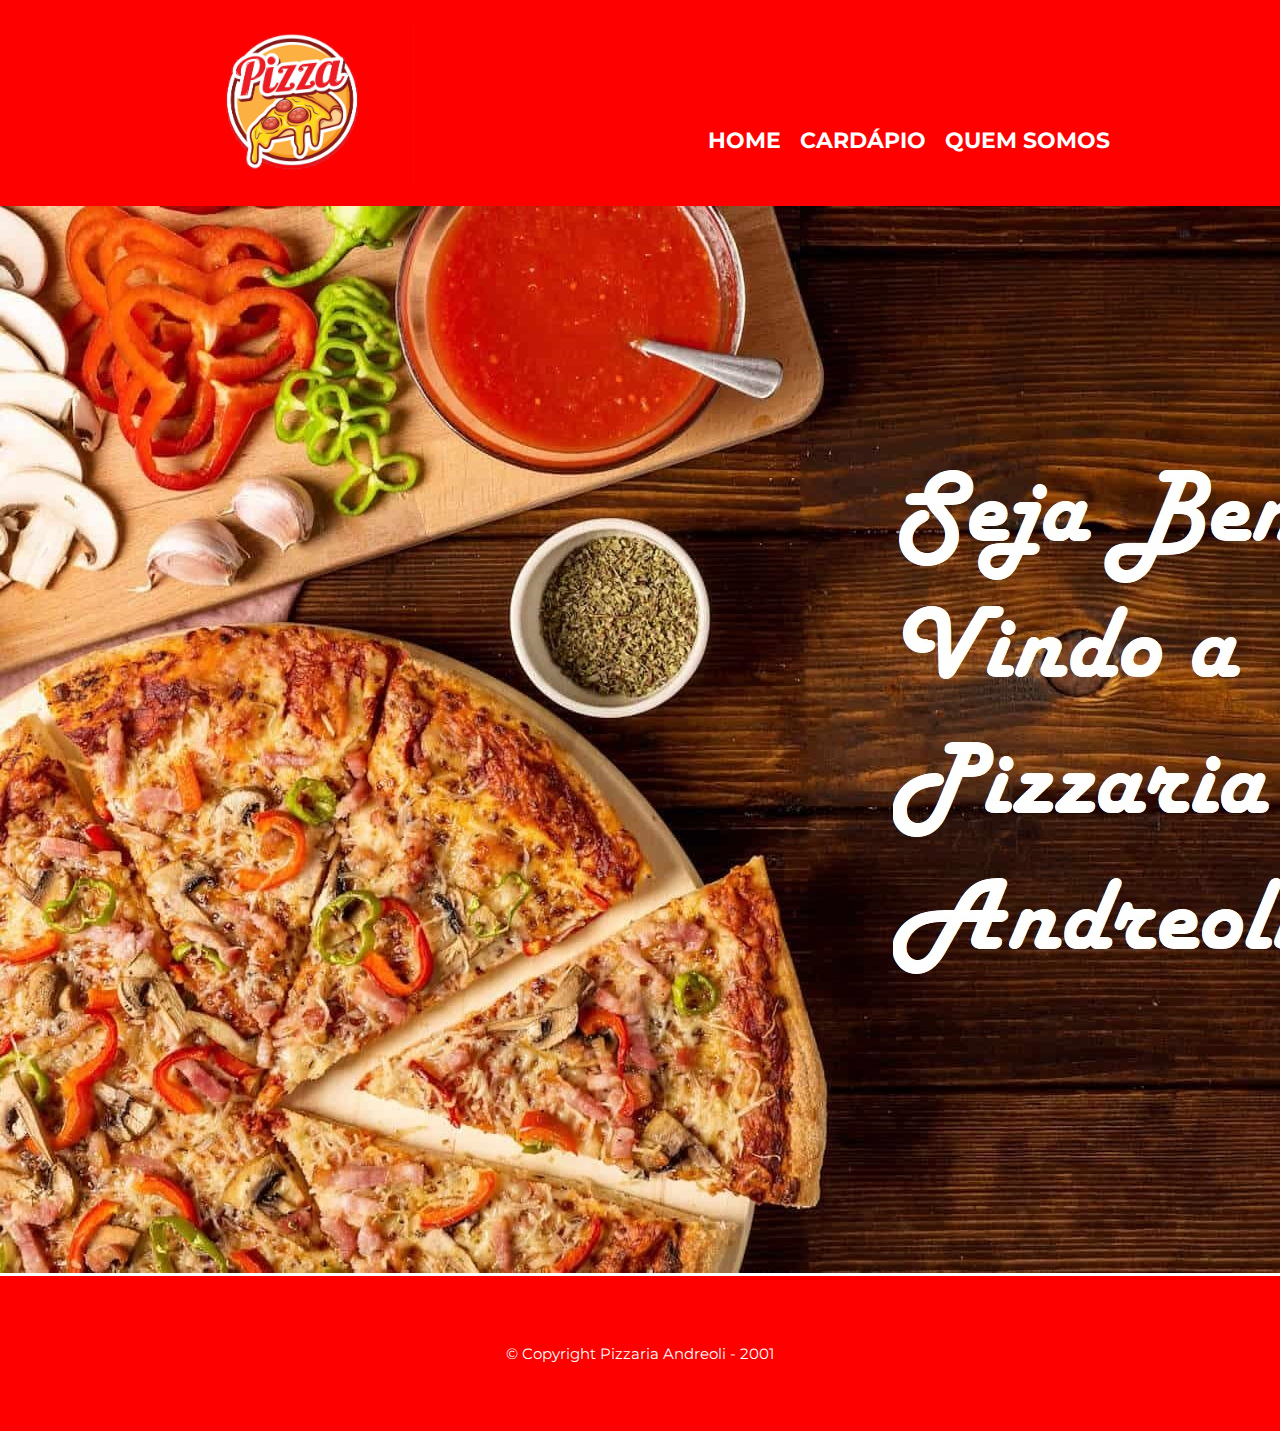
<file: index.html>
<!DOCTYPE html>
<html lang="pt">
    <head>
		<meta charset="UTF-8">
		<title>Pizzaria Andreoli</title>

		<link rel="stylesheet" href="css/reset.css">
		<link rel="stylesheet" href="css/style.css">
		<link rel="preconnect" href="https://fonts.googleapis.com">
		<link rel="preconnect" href="https://fonts.gstatic.com" crossorigin>
		<link href="https://fonts.googleapis.com/css2?family=Montserrat:wght@300&family=Roboto:wght@100&display=swap" rel="stylesheet">
	</head>
        
        
    <body>
        <header>
			<div class="caixa">
				<img class="caixa-imagem" src="imagens/pizza-logo.jpg">
				
                <nav>
					<ul>
						<li><a href="index.html">Home</a></li>
						<li><a href="cardapio.html">Cardápio</a></li>
						<li><a href="historia.html">Quem Somos</a></li>
					</ul>
				</nav>
			</div>
		</header>
    
        <main>
            <img src="imagens/pizza-show- inicio.jpg" alt="imagem inicio">
        </main>    

        <footer>
			<p class="teste">&copy; Copyright Pizzaria Andreoli - 2001</p>
		</footer>
    </body>
</html>
</file>
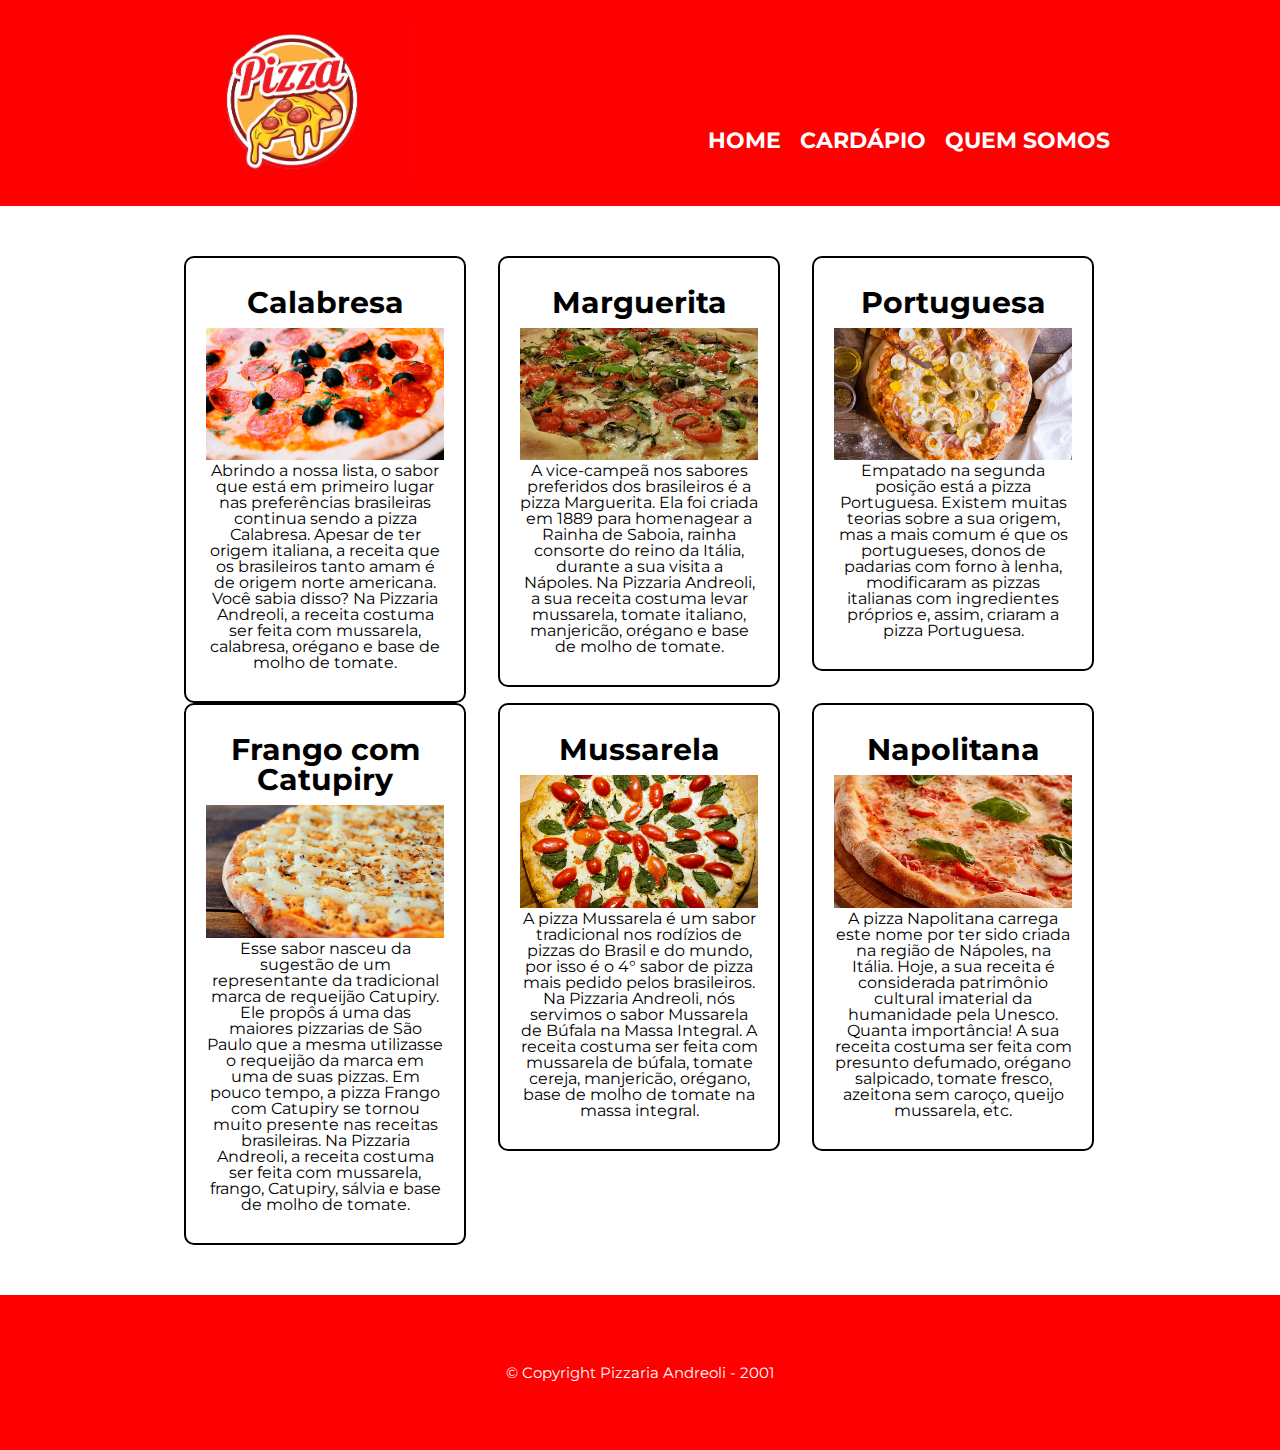
<file: cardapio.html>
<!DOCTYPE html>
<html>
	<head>
		<meta charset="UTF-8">
		<title>Cardápio - Pizzaria Andreoli</title>

		<link rel="stylesheet" href="css/reset.css">
		<link rel="stylesheet" href="css/style.css">
		<link rel="preconnect" href="https://fonts.googleapis.com">
		<link rel="preconnect" href="https://fonts.gstatic.com" crossorigin>
		<link href="https://fonts.googleapis.com/css2?family=Montserrat:wght@300&family=Roboto:wght@100&display=swap" rel="stylesheet">
	</head>
	<body>
		<header>
			<div class="caixa">
				<img class="caixa-imagem" src="imagens/pizza-logo.jpg">
				
                <nav>
					<ul>
						<li><a href="index.html">Home</a></li>
						<li><a href="cardapio.html">Cardápio</a></li>
						<li><a href="historia.html">Quem Somos</a></li>
					</ul>
				</nav>
			</div>
		</header>

		<main>
			<ul class="produtos">
				<li>
					<h2>Calabresa</h2>
					<img class="produto-imagem" src="imagens/pizza-calabresa.png">
					<p class="ingredientes">Abrindo a nossa lista, o sabor que está em primeiro lugar nas preferências brasileiras continua sendo a pizza Calabresa. Apesar de ter origem italiana, a receita que os brasileiros tanto amam é de origem norte americana. Você sabia disso?

                        Na Pizzaria Andreoli, a receita costuma ser feita com mussarela, calabresa, orégano e base de molho de tomate.
                        </p>
				</li>
				<li>
					<h2>Marguerita</h2>
					<img class="produto-imagem" src="imagens/pizza-marguerita.png">
					<p class="ingredientes">A vice-campeã nos sabores preferidos dos brasileiros é a pizza Marguerita. Ela foi criada em 1889 para homenagear a Rainha de Saboia, rainha consorte do reino da Itália, durante a sua visita a Nápoles.

                        Na Pizzaria Andreoli, a sua receita costuma levar mussarela, tomate italiano, manjericão, orégano e base de molho de tomate.
                        </p>
				</li>
                <li>
					<h2>Portuguesa</h2>
					<img class="produto-imagem" src="imagens/pizza-portuguesa.png">
					<p class="ingredientes">Empatado na segunda posição está a pizza Portuguesa. Existem muitas teorias sobre a sua origem, mas a mais comum é que os portugueses, donos de padarias com forno à lenha, modificaram as pizzas italianas com ingredientes próprios e, assim, criaram a pizza Portuguesa.
                    </p>
				</li>
				<li>
					<h2>Frango com Catupiry</h2>
					<img class="produto-imagem" src="imagens/pizza-de-frango.png">
					<p class="ingredientes">Esse sabor nasceu da sugestão de um representante da tradicional marca de requeijão Catupiry. Ele propôs á uma das maiores pizzarias de São Paulo que a mesma utilizasse o requeijão da marca em uma de suas pizzas. Em pouco tempo, a pizza Frango com Catupiry se tornou muito presente nas receitas brasileiras.

                        Na Pizzaria Andreoli, a receita costuma ser feita com mussarela, frango, Catupiry, sálvia e base de molho de tomate.
                        </p>
				</li>
                <li>
					<h2>Mussarela</h2>
					<img class="produto-imagem" src="imagens/pizza-mussarela.png">
					<p class="ingredientes">A pizza Mussarela é um sabor tradicional nos rodízios de pizzas do Brasil e do mundo, por isso é o 4° sabor de pizza mais pedido pelos brasileiros.

                        Na Pizzaria Andreoli, nós servimos o sabor Mussarela de Búfala na Massa Integral. A receita costuma ser feita com mussarela de búfala, tomate cereja, manjericão, orégano, base de molho de tomate na massa integral.
                        </p>
				</li>
                <li>
					<h2>Napolitana</h2>
					<img class="produto-imagem" src="imagens/pizza-napolitana.png">
					<p class="ingredientes">A pizza Napolitana carrega este nome por ter sido criada na região de Nápoles, na Itália. Hoje, a sua receita é considerada patrimônio cultural imaterial da humanidade pela Unesco. Quanta importância!

                        A sua receita costuma ser feita com presunto defumado, orégano salpicado, tomate fresco, azeitona sem caroço, queijo mussarela, etc.
                        
                        </p>
				</li>
			</ul>
		</main>

		<footer>
			<p class="teste">&copy; Copyright Pizzaria Andreoli - 2001</p>
		</footer>
	</body>
</html>
</file>
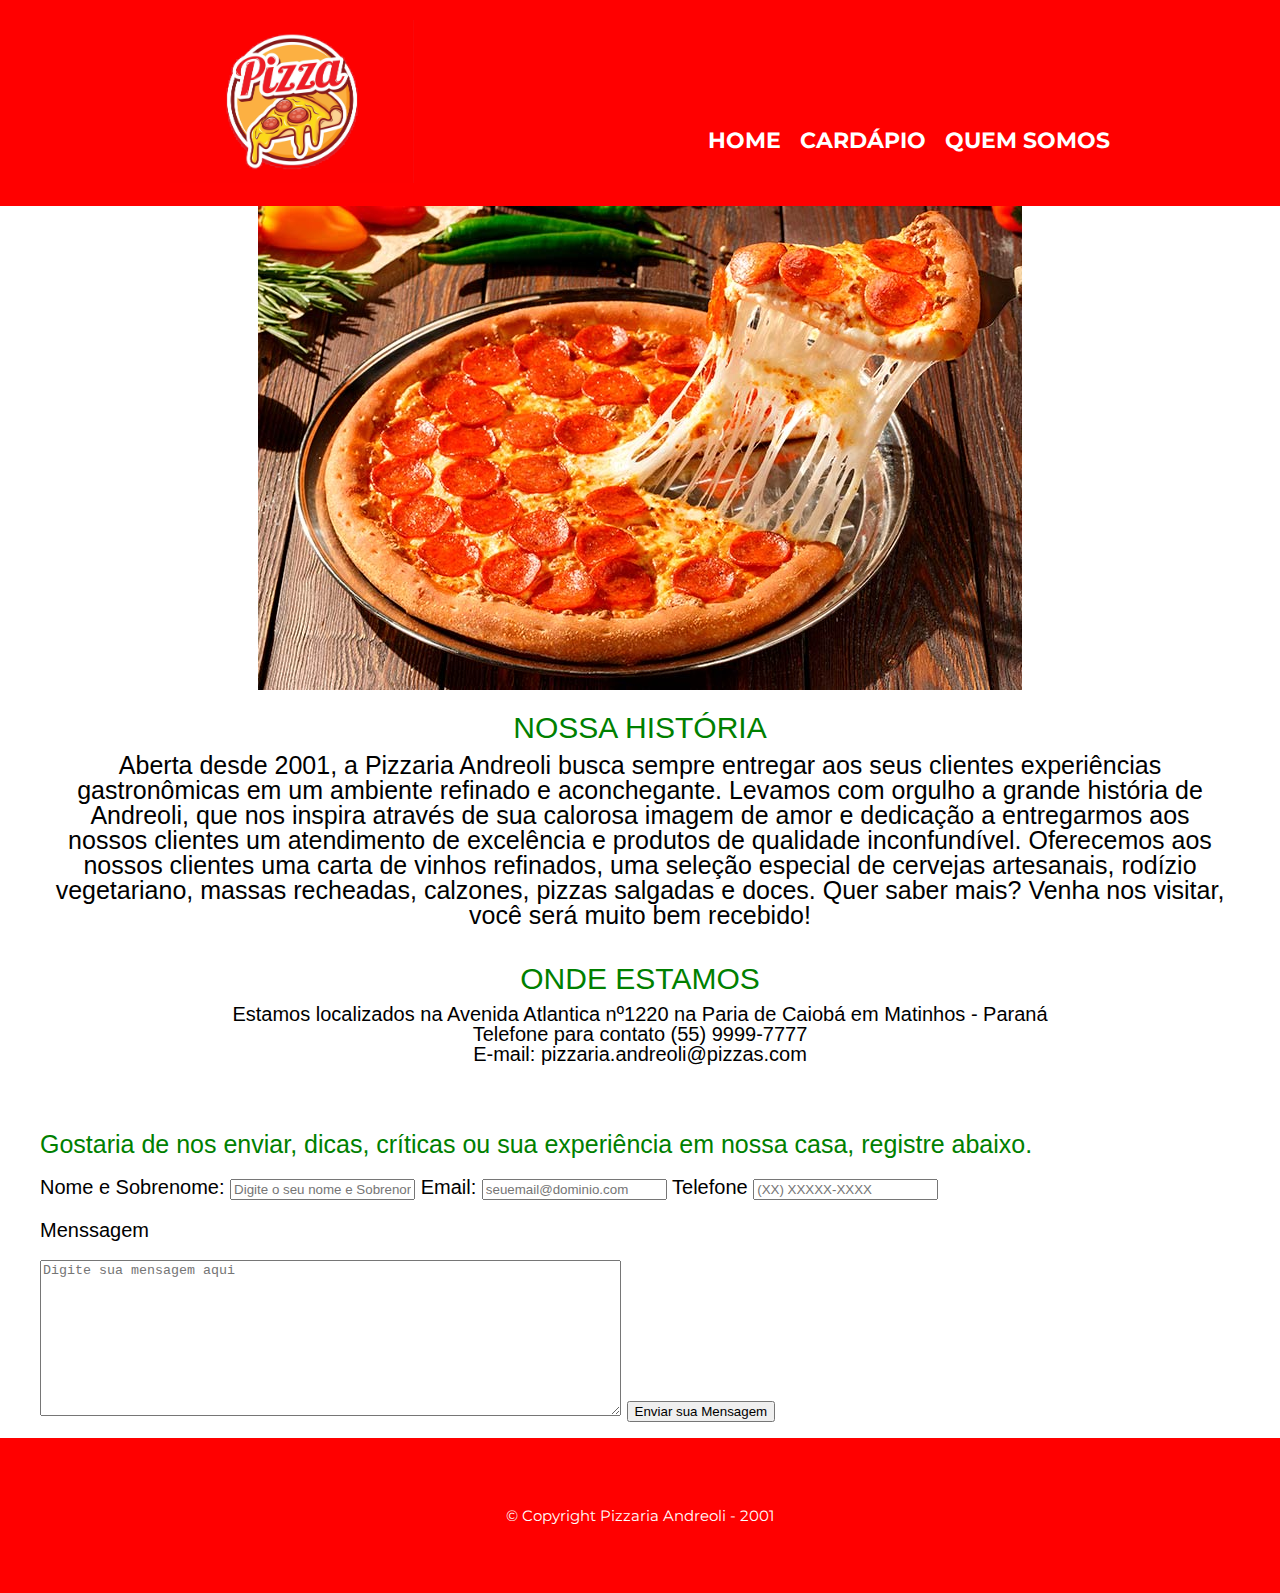
<file: historia.html>
<!DOCTYPE html>
<html lang="pt">
    <head>
		<meta charset="UTF-8">
		<title>Quem somos-Pizzaria Andreoli</title>

		<link rel="stylesheet" href="css/reset.css">
		<link rel="stylesheet" href="css/style.css">
		<link rel="preconnect" href="https://fonts.googleapis.com">
		<link rel="preconnect" href="https://fonts.gstatic.com" crossorigin>
		<link href="https://fonts.googleapis.com/css2?family=Montserrat:wght@300&family=Roboto:wght@100&display=swap" rel="stylesheet">
	</head>
        
        
    <body>
        <header>
			<div class="caixa">
				<img class="caixa-imagem" src="imagens/pizza-logo.jpg">
				
                <nav>
					<ul>
						<li><a href="index.html">Home</a></li>
						<li><a href="cardapio.html">Cardápio</a></li>
						<li><a href="historia.html">Quem Somos</a></li>
					</ul>
				</nav>
			</div>
		</header>
        
        <main>
			<center><img src="imagens/imagem-final.jpg"></center>
			
			
            	<b><center><h1 class="titulo-historia">NOSSA HISTÓRIA</h1></center></b>
            	<p class="historia">Aberta desde 2001, a Pizzaria Andreoli busca sempre entregar aos seus clientes experiências gastronômicas em um ambiente refinado e aconchegante. Levamos com orgulho a grande história de Andreoli, que nos inspira através de sua calorosa imagem de amor e dedicação a entregarmos aos nossos clientes um atendimento de excelência e produtos de qualidade inconfundível. Oferecemos aos nossos clientes uma carta de vinhos refinados, uma seleção especial de cervejas artesanais, rodízio vegetariano, massas recheadas, calzones, pizzas salgadas e doces. Quer saber mais? Venha nos visitar, você será muito bem recebido!
            	</p><br>

				<b><center><h1 class="titulo-historia">ONDE ESTAMOS</h1></center></b>
				<p class="endereco">Estamos localizados na Avenida Atlantica nº1220 na Paria de Caiobá em Matinhos - Paraná<br> Telefone para contato (55) 9999-7777 <br>E-mail: pizzaria.andreoli@pizzas.com </p><br><br>
				
				
        </main><br>
		
			<b><h1 class="contato"> Gostaria de nos enviar, dicas, críticas ou sua experiência em nossa casa, registre abaixo. </h1></b>

		<form class="formulario">
			<label for="nomesobrenome">Nome e Sobrenome:</label>
				<input type="text" id="nomesobrenome" class="input-padrao" placeholder="Digite o seu nome e Sobrenome" required>
			
			<label for="email">Email:</label>
				<input type="email" id="email" class="input-padrao"  placeholder="seuemail@dominio.com"required>
			
			<label for="telefone">Telefone</label>
				<input type="tel" id="telefone" class="input-padrao"  placeholder="(XX) XXXXX-XXXX"required>  <br> 
					<br><p>Menssagem</p><br>
				<textarea  rows="10" cols="70"  class="input-padrao" placeholder="Digite sua mensagem aqui" required></textarea>

				<input type="submit" name="enviar" value="Enviar sua Mensagem" class="enviar"><br>

		</form>
		<br>

        <footer>
		      <p class="teste">&copy; Copyright Pizzaria Andreoli - 2001</p>
		</footer>   
</body>
</html>
</file>
<file: css/style.css>
body {
  font-family: 'Montserrat', sans-serif;
}

header {
  background: red;
  padding: 20px 0;
}

.caixa {
  position: relative;
  width: 940px;
  margin: 0 auto;
}

.caixa-imagem {
  max-width: 26%;
}

nav {
  position: absolute;
  top: 110px;
  right: 0;
}

nav li {
  display: inline;
  margin: 0 0 0 15px;
}

nav a {
  text-transform: uppercase;
  color: rgb(255, 255, 255);
  font-weight: bold;
  font-size: 22px;
  text-decoration: none;
}

nav a:hover {
  color: green;
  text-decoration: underline;
}


.produtos {
  width: 940px;
  margin: 0 auto;
  padding: 50px 0;
}

.produtos li {
  display: inline-block;
  text-align: center;
  width: 30%;
  vertical-align: top;
  border: 2px solid #000000;
  border-radius: 10px;

  margin: 0 1.5%;
  padding: 30px 20px;
  box-sizing: border-box;
 
}

.produto-imagem {
  padding-top: 10px;
  max-width: 100%;

}

.produto-preco {
  font-size: 22px;
  font-weight: bold;
  margin-top: 10px;
}

.produtos h2 {
  font-size: 30px;
  font-weight: bold;
}

.produtos li:hover h2 {
  font-size: 34px;
  transition: 2s;
  transition-timing-function: cubic-bezier(0,1.38,0.94,-0.88);
  
}

.produtos li:hover {
  transition: 0.3s;
  border: 5px solid #b10303;
  background-color: green;
}

.produtos li:active {
  border-color: #f50606;
  background-color: #36b603;
}

footer {
  text-align: center;
  background: red;
  padding: 40px;
}

.teste{
  color: white;
  font-size: 15px;
  margin: 30px;
}

.historia{
  padding-top: 10px;
  text-align:center;
  font-size: 25px;
  font-family: 'Gill Sans', 'Gill Sans MT', Calibri, 'Trebuchet MS', sans-serif;
  margin-left: 50px;
  margin-right: 50px;
}

.titulo-historia{
  text-decoration: dashed;
  padding-top: 20px;
  font-size:  30px;
  font-family: 'Franklin Gothic Medium', 'Arial Narrow', Arial, sans-serif;
  color: green;

}

.endereco{
  padding-top: 10px;
  text-align: center;
  margin-top: 10px;
  font-size: 20px;
  margin: auto;
  font-family: 'Franklin Gothic Medium', 'Arial Narrow', Arial, sans-serif;
}

.formulario{
  margin-top: 20px;
  margin-left: 40px;
  font-size: 20px;
  font-family: 'Franklin Gothic Medium', 'Arial Narrow', Arial, sans-serif;
}

.contato{
  margin-left: 40px;
  margin-top: 20px;
  font-size: 25px;
  font-family: 'Franklin Gothic Medium', 'Arial Narrow', Arial, sans-serif;
  color: green;
}
</file>
